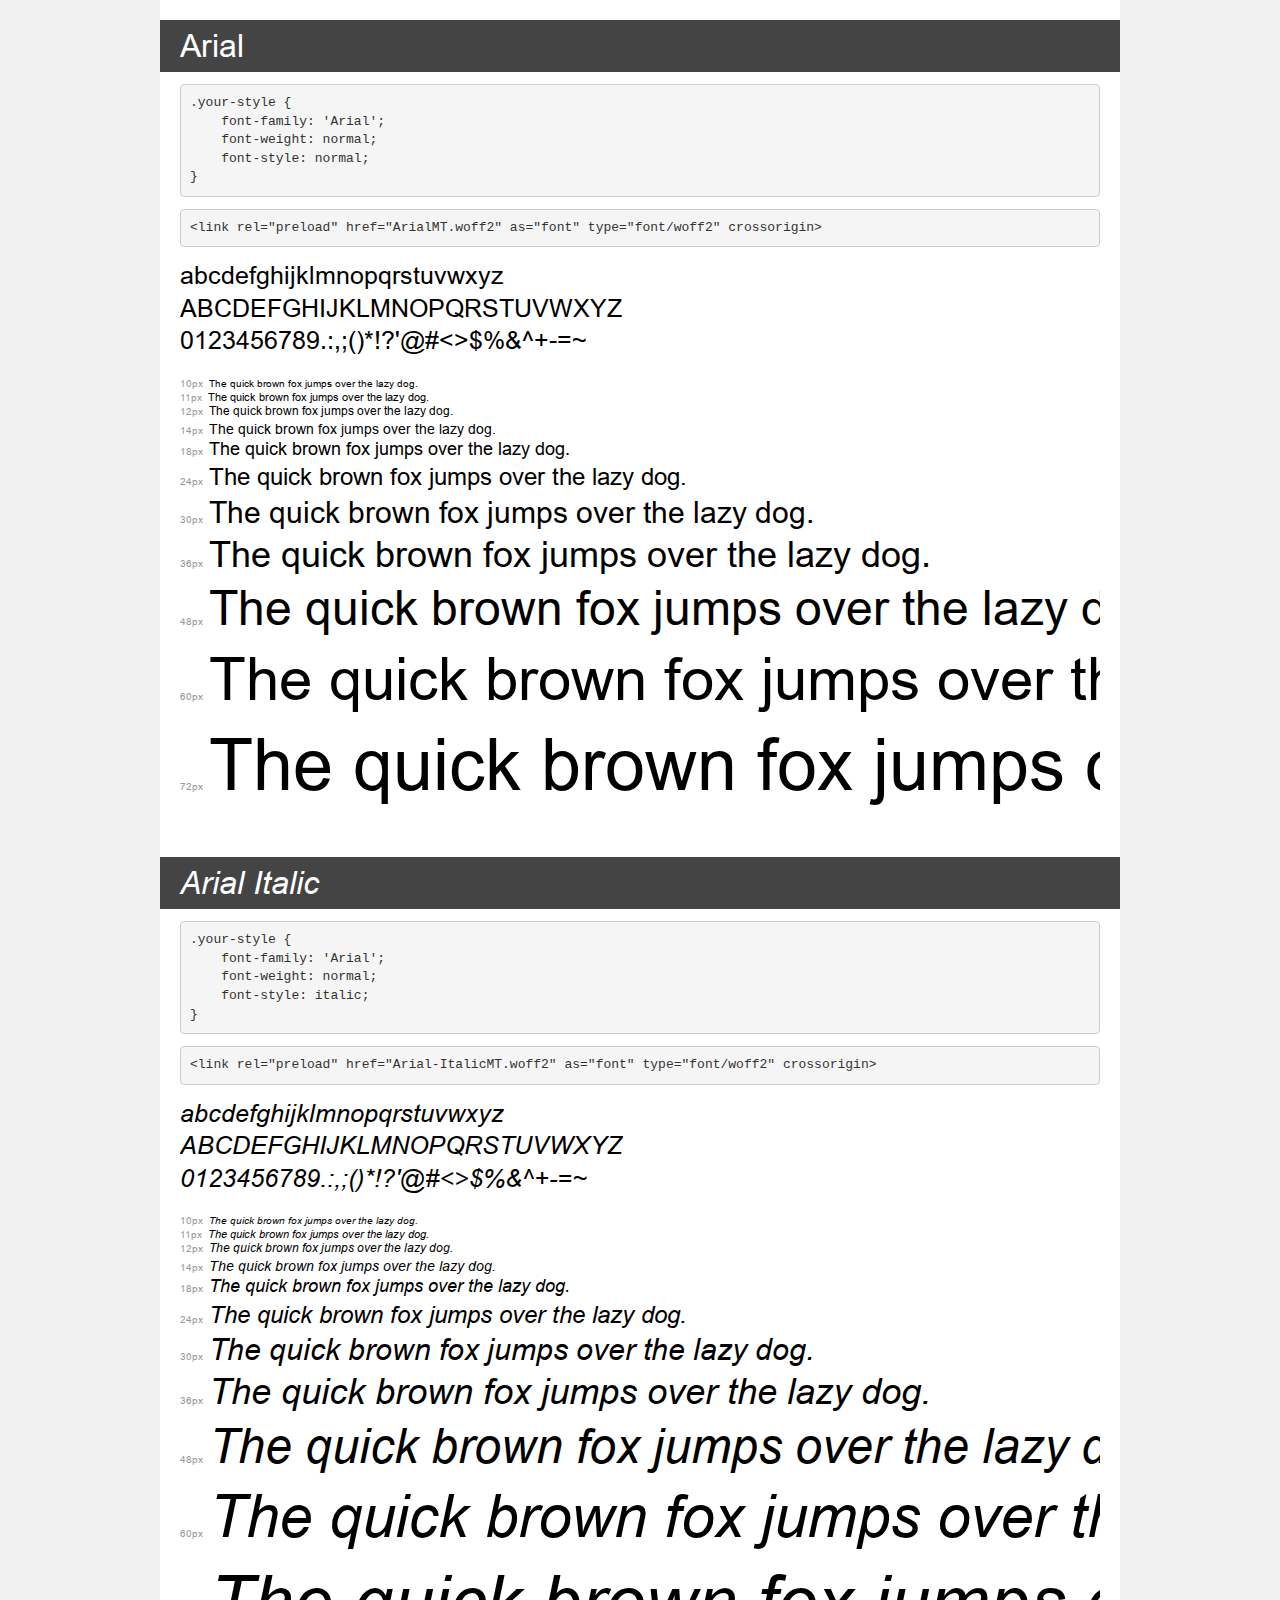
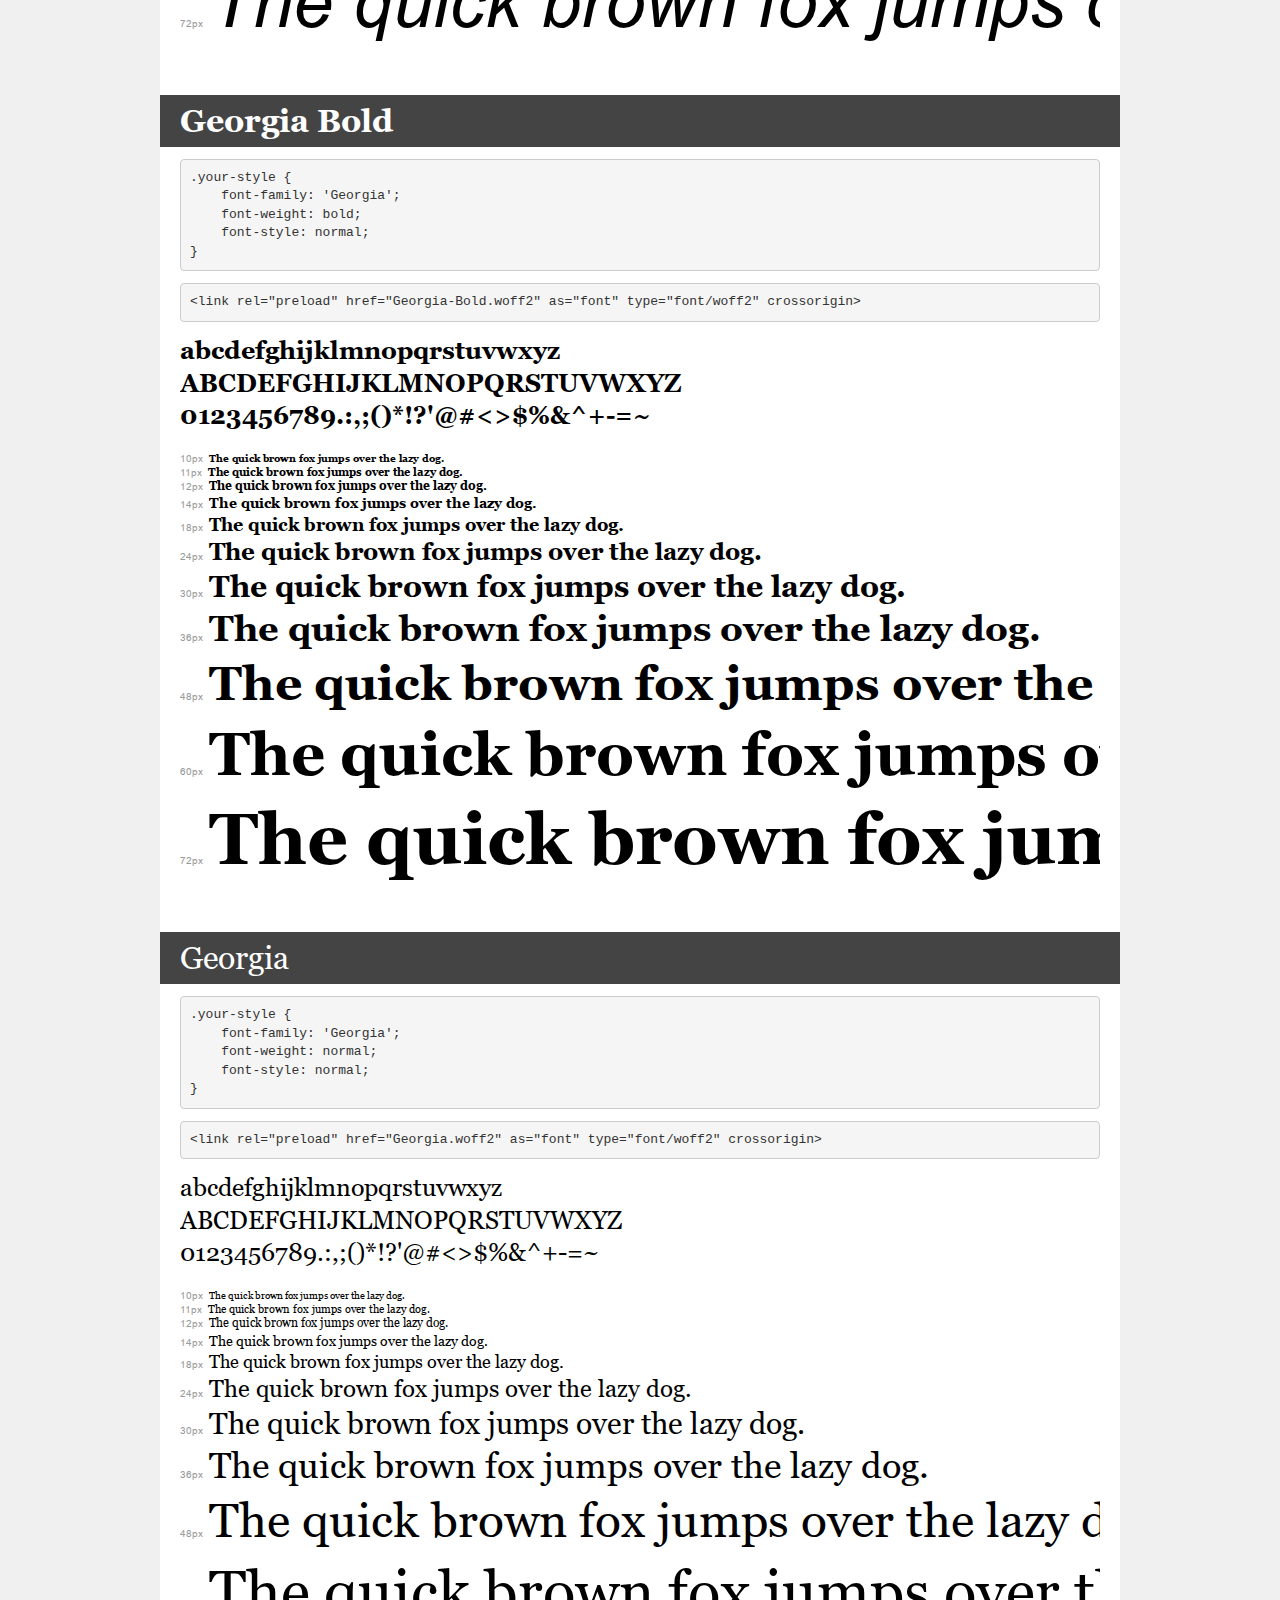
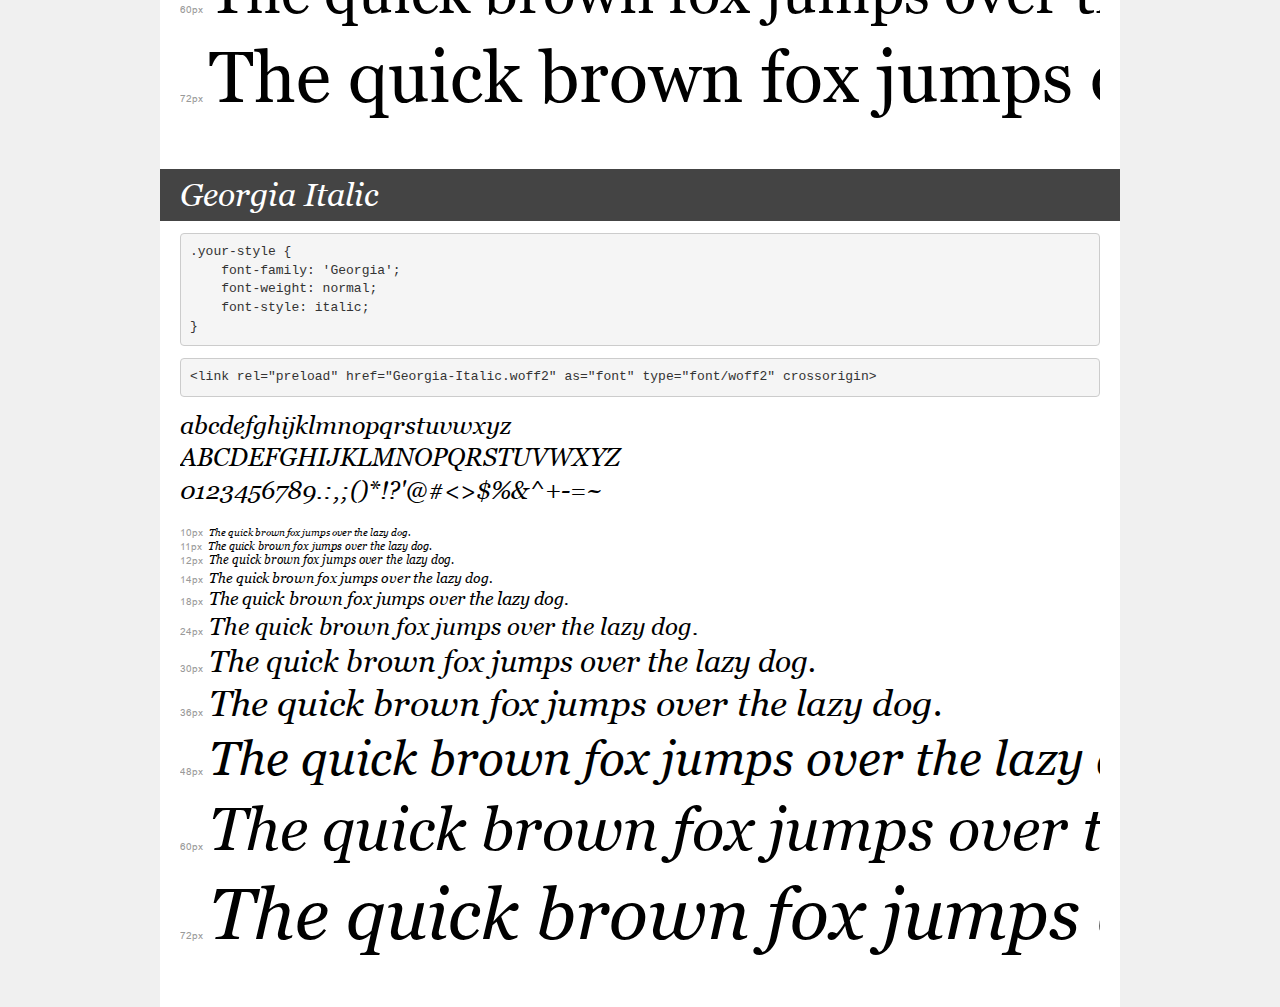
<file: assets/fonts/demo.html>
<!DOCTYPE html>
<html lang="en">
<head>
    <meta charset="utf-8">
    <meta http-equiv="X-UA-Compatible" content="IE=edge">
    <meta name="viewport" content="width=device-width, initial-scale=1">
    <meta name="robots" content="noindex, noarchive">
    <meta name="format-detection" content="telephone=no">
    <title>Transfonter demo</title>
    <link href="stylesheet.css" rel="stylesheet">
    <style>
        /*
        http://meyerweb.com/eric/tools/css/reset/
        v2.0 | 20110126
        License: none (public domain)
        */
        html, body, div, span, applet, object, iframe,
        h1, h2, h3, h4, h5, h6, p, blockquote, pre,
        a, abbr, acronym, address, big, cite, code,
        del, dfn, em, img, ins, kbd, q, s, samp,
        small, strike, strong, sub, sup, tt, var,
        b, u, i, center,
        dl, dt, dd, ol, ul, li,
        fieldset, form, label, legend,
        table, caption, tbody, tfoot, thead, tr, th, td,
        article, aside, canvas, details, embed,
        figure, figcaption, footer, header, hgroup,
        menu, nav, output, ruby, section, summary,
        time, mark, audio, video {
            margin: 0;
            padding: 0;
            border: 0;
            font-size: 100%;
            font: inherit;
            vertical-align: baseline;
        }
        /* HTML5 display-role reset for older browsers */
        article, aside, details, figcaption, figure,
        footer, header, hgroup, menu, nav, section {
            display: block;
        }
        body {
            line-height: 1;
        }
        ol, ul {
            list-style: none;
        }
        blockquote, q {
            quotes: none;
        }
        blockquote:before, blockquote:after,
        q:before, q:after {
            content: '';
            content: none;
        }
        table {
            border-collapse: collapse;
            border-spacing: 0;
        }
        /* demo styles */
        body {
            background: #f0f0f0;
            color: #000;
        }
        .page {
            background: #fff;
            width: 920px;
            margin: 0 auto;
            padding: 20px 20px 0 20px;
            overflow: hidden;
        }
        .font-container {
            overflow-x: auto;
            overflow-y: hidden;
            margin-bottom: 40px;
            line-height: 1.3;
            white-space: nowrap;
            padding-bottom: 5px;
        }
        h1 {
            position: relative;
            background: #444;
            font-size: 32px;
            color: #fff;
            padding: 10px 20px;
            margin: 0 -20px 12px -20px;
        }
        .letters {
            font-size: 25px;
            margin-bottom: 20px;
        }
        .s10:before {
            content: '10px';
        }
        .s11:before {
            content: '11px';
        }
        .s12:before {
            content: '12px';
        }
        .s14:before {
            content: '14px';
        }
        .s18:before {
            content: '18px';
        }
        .s24:before {
            content: '24px';
        }
        .s30:before {
            content: '30px';
        }
        .s36:before {
            content: '36px';
        }
        .s48:before {
            content: '48px';
        }
        .s60:before {
            content: '60px';
        }
        .s72:before {
            content: '72px';
        }
        .s10:before, .s11:before, .s12:before, .s14:before,
        .s18:before, .s24:before, .s30:before, .s36:before,
        .s48:before, .s60:before, .s72:before {
            font-family: Arial, sans-serif;
            font-size: 10px;
            font-weight: normal;
            font-style: normal;
            color: #999;
            padding-right: 6px;
        }
        pre {
            display: block;
            padding: 9px;
            margin: 0 0 12px;
            font-family: Monaco, Menlo, Consolas, "Courier New", monospace;
            font-size: 13px;
            line-height: 1.428571429;
            color: #333;
            font-weight: normal;
            font-style: normal;
            background-color: #f5f5f5;
            border: 1px solid #ccc;
            overflow-x: auto;
            border-radius: 4px;
        }
        /* responsive */
        @media (max-width: 959px) {
            .page {
                width: auto;
                margin: 0;
            }
        }
    </style>
</head>
<body>
<div class="page">
    <div class="demo">
        <h1 style="font-family: 'Arial'; font-weight: normal; font-style: normal;">Arial</h1>
        <pre title="Usage">.your-style {
    font-family: 'Arial';
    font-weight: normal;
    font-style: normal;
}</pre>
        <pre title="Preload (optional)">
&lt;link rel=&quot;preload&quot; href=&quot;ArialMT.woff2&quot; as=&quot;font&quot; type=&quot;font/woff2&quot; crossorigin&gt;</pre>
        <div class="font-container" style="font-family: 'Arial'; font-weight: normal; font-style: normal;">
            <p class="letters">
                abcdefghijklmnopqrstuvwxyz<br>
ABCDEFGHIJKLMNOPQRSTUVWXYZ<br>
                0123456789.:,;()*!?'@#&lt;&gt;$%&^+-=~
            </p>
            <p class="s10" style="font-size: 10px;">The quick brown fox jumps over the lazy dog.</p>
            <p class="s11" style="font-size: 11px;">The quick brown fox jumps over the lazy dog.</p>
            <p class="s12" style="font-size: 12px;">The quick brown fox jumps over the lazy dog.</p>
            <p class="s14" style="font-size: 14px;">The quick brown fox jumps over the lazy dog.</p>
            <p class="s18" style="font-size: 18px;">The quick brown fox jumps over the lazy dog.</p>
            <p class="s24" style="font-size: 24px;">The quick brown fox jumps over the lazy dog.</p>
            <p class="s30" style="font-size: 30px;">The quick brown fox jumps over the lazy dog.</p>
            <p class="s36" style="font-size: 36px;">The quick brown fox jumps over the lazy dog.</p>
            <p class="s48" style="font-size: 48px;">The quick brown fox jumps over the lazy dog.</p>
            <p class="s60" style="font-size: 60px;">The quick brown fox jumps over the lazy dog.</p>
            <p class="s72" style="font-size: 72px;">The quick brown fox jumps over the lazy dog.</p>
        </div>
    </div>

    <div class="demo">
        <h1 style="font-family: 'Arial'; font-weight: normal; font-style: italic;">Arial Italic</h1>
        <pre title="Usage">.your-style {
    font-family: 'Arial';
    font-weight: normal;
    font-style: italic;
}</pre>
        <pre title="Preload (optional)">
&lt;link rel=&quot;preload&quot; href=&quot;Arial-ItalicMT.woff2&quot; as=&quot;font&quot; type=&quot;font/woff2&quot; crossorigin&gt;</pre>
        <div class="font-container" style="font-family: 'Arial'; font-weight: normal; font-style: italic;">
            <p class="letters">
                abcdefghijklmnopqrstuvwxyz<br>
ABCDEFGHIJKLMNOPQRSTUVWXYZ<br>
                0123456789.:,;()*!?'@#&lt;&gt;$%&^+-=~
            </p>
            <p class="s10" style="font-size: 10px;">The quick brown fox jumps over the lazy dog.</p>
            <p class="s11" style="font-size: 11px;">The quick brown fox jumps over the lazy dog.</p>
            <p class="s12" style="font-size: 12px;">The quick brown fox jumps over the lazy dog.</p>
            <p class="s14" style="font-size: 14px;">The quick brown fox jumps over the lazy dog.</p>
            <p class="s18" style="font-size: 18px;">The quick brown fox jumps over the lazy dog.</p>
            <p class="s24" style="font-size: 24px;">The quick brown fox jumps over the lazy dog.</p>
            <p class="s30" style="font-size: 30px;">The quick brown fox jumps over the lazy dog.</p>
            <p class="s36" style="font-size: 36px;">The quick brown fox jumps over the lazy dog.</p>
            <p class="s48" style="font-size: 48px;">The quick brown fox jumps over the lazy dog.</p>
            <p class="s60" style="font-size: 60px;">The quick brown fox jumps over the lazy dog.</p>
            <p class="s72" style="font-size: 72px;">The quick brown fox jumps over the lazy dog.</p>
        </div>
    </div>

    <div class="demo">
        <h1 style="font-family: 'Georgia'; font-weight: bold; font-style: normal;">Georgia Bold</h1>
        <pre title="Usage">.your-style {
    font-family: 'Georgia';
    font-weight: bold;
    font-style: normal;
}</pre>
        <pre title="Preload (optional)">
&lt;link rel=&quot;preload&quot; href=&quot;Georgia-Bold.woff2&quot; as=&quot;font&quot; type=&quot;font/woff2&quot; crossorigin&gt;</pre>
        <div class="font-container" style="font-family: 'Georgia'; font-weight: bold; font-style: normal;">
            <p class="letters">
                abcdefghijklmnopqrstuvwxyz<br>
ABCDEFGHIJKLMNOPQRSTUVWXYZ<br>
                0123456789.:,;()*!?'@#&lt;&gt;$%&^+-=~
            </p>
            <p class="s10" style="font-size: 10px;">The quick brown fox jumps over the lazy dog.</p>
            <p class="s11" style="font-size: 11px;">The quick brown fox jumps over the lazy dog.</p>
            <p class="s12" style="font-size: 12px;">The quick brown fox jumps over the lazy dog.</p>
            <p class="s14" style="font-size: 14px;">The quick brown fox jumps over the lazy dog.</p>
            <p class="s18" style="font-size: 18px;">The quick brown fox jumps over the lazy dog.</p>
            <p class="s24" style="font-size: 24px;">The quick brown fox jumps over the lazy dog.</p>
            <p class="s30" style="font-size: 30px;">The quick brown fox jumps over the lazy dog.</p>
            <p class="s36" style="font-size: 36px;">The quick brown fox jumps over the lazy dog.</p>
            <p class="s48" style="font-size: 48px;">The quick brown fox jumps over the lazy dog.</p>
            <p class="s60" style="font-size: 60px;">The quick brown fox jumps over the lazy dog.</p>
            <p class="s72" style="font-size: 72px;">The quick brown fox jumps over the lazy dog.</p>
        </div>
    </div>

    <div class="demo">
        <h1 style="font-family: 'Georgia'; font-weight: normal; font-style: normal;">Georgia</h1>
        <pre title="Usage">.your-style {
    font-family: 'Georgia';
    font-weight: normal;
    font-style: normal;
}</pre>
        <pre title="Preload (optional)">
&lt;link rel=&quot;preload&quot; href=&quot;Georgia.woff2&quot; as=&quot;font&quot; type=&quot;font/woff2&quot; crossorigin&gt;</pre>
        <div class="font-container" style="font-family: 'Georgia'; font-weight: normal; font-style: normal;">
            <p class="letters">
                abcdefghijklmnopqrstuvwxyz<br>
ABCDEFGHIJKLMNOPQRSTUVWXYZ<br>
                0123456789.:,;()*!?'@#&lt;&gt;$%&^+-=~
            </p>
            <p class="s10" style="font-size: 10px;">The quick brown fox jumps over the lazy dog.</p>
            <p class="s11" style="font-size: 11px;">The quick brown fox jumps over the lazy dog.</p>
            <p class="s12" style="font-size: 12px;">The quick brown fox jumps over the lazy dog.</p>
            <p class="s14" style="font-size: 14px;">The quick brown fox jumps over the lazy dog.</p>
            <p class="s18" style="font-size: 18px;">The quick brown fox jumps over the lazy dog.</p>
            <p class="s24" style="font-size: 24px;">The quick brown fox jumps over the lazy dog.</p>
            <p class="s30" style="font-size: 30px;">The quick brown fox jumps over the lazy dog.</p>
            <p class="s36" style="font-size: 36px;">The quick brown fox jumps over the lazy dog.</p>
            <p class="s48" style="font-size: 48px;">The quick brown fox jumps over the lazy dog.</p>
            <p class="s60" style="font-size: 60px;">The quick brown fox jumps over the lazy dog.</p>
            <p class="s72" style="font-size: 72px;">The quick brown fox jumps over the lazy dog.</p>
        </div>
    </div>

    <div class="demo">
        <h1 style="font-family: 'Georgia'; font-weight: normal; font-style: italic;">Georgia Italic</h1>
        <pre title="Usage">.your-style {
    font-family: 'Georgia';
    font-weight: normal;
    font-style: italic;
}</pre>
        <pre title="Preload (optional)">
&lt;link rel=&quot;preload&quot; href=&quot;Georgia-Italic.woff2&quot; as=&quot;font&quot; type=&quot;font/woff2&quot; crossorigin&gt;</pre>
        <div class="font-container" style="font-family: 'Georgia'; font-weight: normal; font-style: italic;">
            <p class="letters">
                abcdefghijklmnopqrstuvwxyz<br>
ABCDEFGHIJKLMNOPQRSTUVWXYZ<br>
                0123456789.:,;()*!?'@#&lt;&gt;$%&^+-=~
            </p>
            <p class="s10" style="font-size: 10px;">The quick brown fox jumps over the lazy dog.</p>
            <p class="s11" style="font-size: 11px;">The quick brown fox jumps over the lazy dog.</p>
            <p class="s12" style="font-size: 12px;">The quick brown fox jumps over the lazy dog.</p>
            <p class="s14" style="font-size: 14px;">The quick brown fox jumps over the lazy dog.</p>
            <p class="s18" style="font-size: 18px;">The quick brown fox jumps over the lazy dog.</p>
            <p class="s24" style="font-size: 24px;">The quick brown fox jumps over the lazy dog.</p>
            <p class="s30" style="font-size: 30px;">The quick brown fox jumps over the lazy dog.</p>
            <p class="s36" style="font-size: 36px;">The quick brown fox jumps over the lazy dog.</p>
            <p class="s48" style="font-size: 48px;">The quick brown fox jumps over the lazy dog.</p>
            <p class="s60" style="font-size: 60px;">The quick brown fox jumps over the lazy dog.</p>
            <p class="s72" style="font-size: 72px;">The quick brown fox jumps over the lazy dog.</p>
        </div>
    </div>

</div>
</body>
</html>
</file>
<file: assets/fonts/stylesheet.css>
@font-face {
    font-family: 'Arial';
    src: url('ArialMT.woff2') format('woff2'),
        url('ArialMT.woff') format('woff');
    font-weight: normal;
    font-style: normal;
    font-display: swap;
}

@font-face {
    font-family: 'Arial';
    src: url('Arial-ItalicMT.woff2') format('woff2'),
        url('Arial-ItalicMT.woff') format('woff');
    font-weight: normal;
    font-style: italic;
    font-display: swap;
}

@font-face {
    font-family: 'Georgia';
    src: url('Georgia-Bold.woff2') format('woff2'),
        url('Georgia-Bold.woff') format('woff');
    font-weight: bold;
    font-style: normal;
    font-display: swap;
}

@font-face {
    font-family: 'Georgia';
    src: url('Georgia.woff2') format('woff2'),
        url('Georgia.woff') format('woff');
    font-weight: normal;
    font-style: normal;
    font-display: swap;
}

@font-face {
    font-family: 'Georgia';
    src: url('Georgia-Italic.woff2') format('woff2'),
        url('Georgia-Italic.woff') format('woff');
    font-weight: normal;
    font-style: italic;
    font-display: swap;
}
</file>
